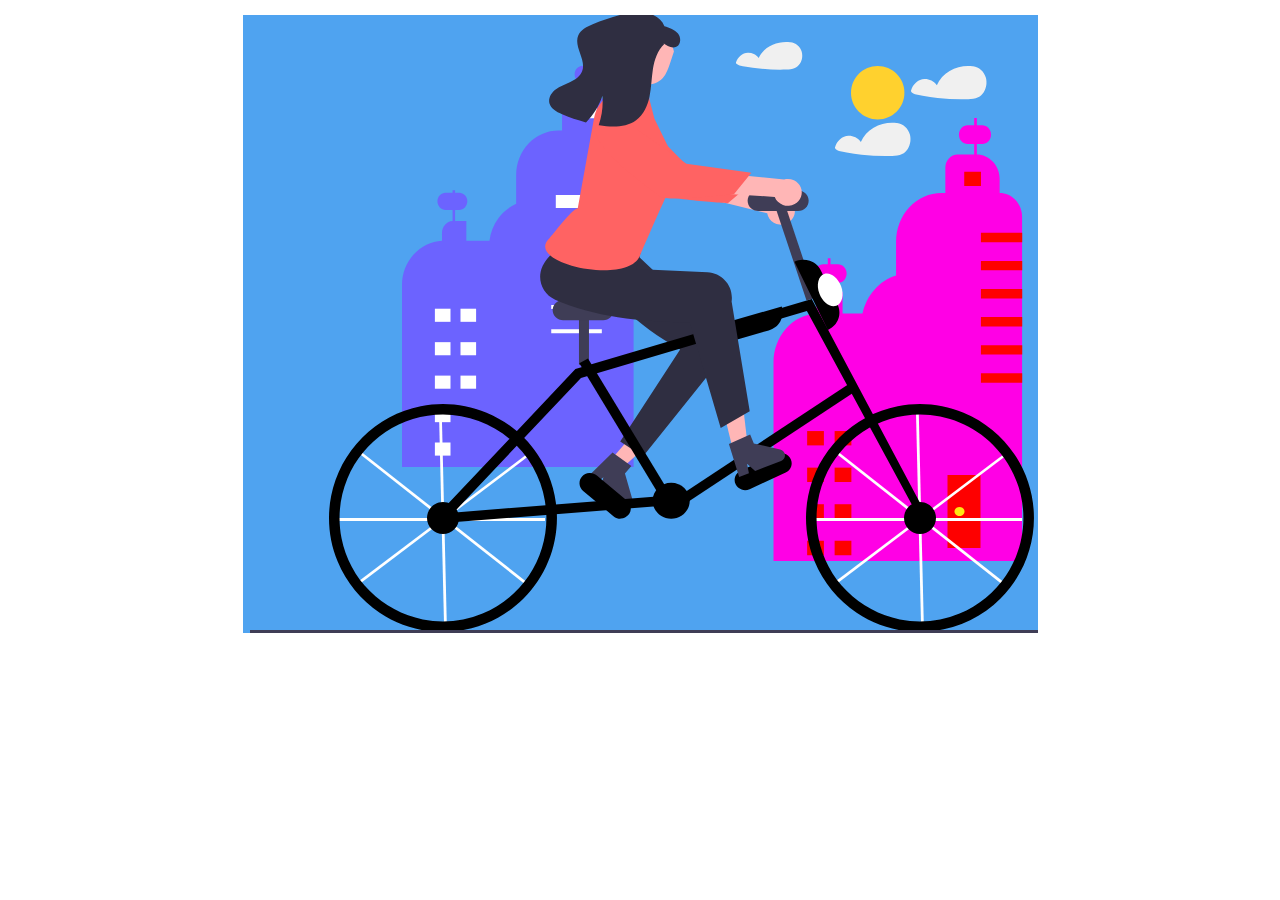
<file: Animation woman on the bike/index.html>
<!DOCTYPE html>
<html lang="en">
  <head>
    <meta charset="UTF-8" />
    <meta http-equiv="X-UA-Compatible" content="IE=edge" />
    <meta name="viewport" content="width=device-width, initial-scale=1.0" />
    <link rel="stylesheet" href="style.css" />
    <title>Bike</title>
  </head>
  <body>
    <div>
      <svg
        width="795"
        height="618"
        viewBox="0 0 795 618"
        fill="none"
        xmlns="http://www.w3.org/2000/svg"
      >
        <rect width="795" height="618" fill="#429CEF" fill-opacity="0.93" />
        <g id="bicycle" clip-path="url(#clip0_0_1)">
          <g id="sun">
            <path
              id="Vector"
              d="M634.701 104.401C649.447 104.401 661.401 92.4472 661.401 77.7007C661.401 62.9543 649.447 51 634.701 51C619.954 51 608 62.9543 608 77.7007C608 92.4472 619.954 104.401 634.701 104.401Z"
              fill="#FFD12E"
            />
          </g>
          <g id="clouds">
            <path
              id="Vector_2"
              d="M742.82 62.526C741.96 59.5602 740.295 56.9241 738.032 54.9419C735.768 52.9598 733.004 51.7179 730.08 51.3692C730.014 51.3594 729.951 51.3724 729.885 51.3679C729.8 51.3405 729.714 51.3194 729.626 51.3048C715.71 49.4098 699.646 56.4227 693.847 70.324C692.432 68.2909 690.568 66.6513 688.417 65.5468C686.266 64.4423 683.893 63.9062 681.501 63.9847C678.417 64.2012 675.471 65.4139 673.065 67.4577C670.659 69.5015 668.909 72.277 668.053 75.4064C667.962 75.7894 667.989 76.1931 668.13 76.5588C668.271 76.9246 668.519 77.2335 668.838 77.4406C669.758 78.2614 670.846 78.8437 672.018 79.141C674.545 79.7052 677.081 80.2219 679.626 80.6914C684.593 81.6072 689.585 82.3476 694.603 82.9126C704.79 84.0629 715.04 84.4712 725.28 84.1345C728.691 84.0225 731.98 83.9032 735.104 82.3171C737.378 81.134 739.32 79.3481 740.74 77.1348C742.078 75.0076 742.958 72.5973 743.317 70.0734C743.677 67.5495 743.507 64.9734 742.82 62.526V62.526Z"
              fill="#F0F0F0"
            />
            <path
              id="Vector_3"
              d="M666.82 119.277C665.96 116.312 664.295 113.676 662.032 111.693C659.768 109.711 657.005 108.469 654.08 108.121C654.014 108.111 653.951 108.124 653.885 108.119C653.8 108.092 653.714 108.071 653.626 108.056C639.71 106.161 623.647 113.174 617.847 127.075C616.432 125.042 614.568 123.403 612.417 122.298C610.266 121.194 607.892 120.657 605.501 120.736C602.417 120.953 599.471 122.165 597.065 124.209C594.659 126.253 592.909 129.028 592.053 132.158C591.962 132.541 591.989 132.944 592.13 133.31C592.271 133.676 592.52 133.985 592.839 134.192C593.758 135.013 594.846 135.595 596.018 135.892C598.545 136.456 601.081 136.973 603.626 137.443C608.593 138.359 613.585 139.099 618.603 139.664C628.79 140.814 639.04 141.223 649.28 140.886C652.691 140.774 655.979 140.655 659.104 139.068C661.378 137.885 663.32 136.099 664.74 133.886C666.078 131.759 666.958 129.349 667.317 126.825C667.677 124.301 667.507 121.725 666.82 119.277V119.277Z"
              fill="#F0F0F0"
            />
          </g>
          <g id="clouds1">
            <path
              id="Vector_4"
              d="M558.653 36.5982C557.898 34.1285 556.437 31.9333 554.451 30.2826C552.465 28.632 550.04 27.5979 547.474 27.3074C547.416 27.2993 547.361 27.3101 547.303 27.3063C547.228 27.2835 547.152 27.266 547.075 27.2539C534.864 25.6757 520.769 31.5158 515.68 43.092C514.438 41.3989 512.803 40.0335 510.916 39.1138C509.028 38.194 506.945 37.7476 504.847 37.8129C502.141 37.9933 499.556 39.0031 497.444 40.7051C495.333 42.407 493.797 44.7183 493.046 47.3243C492.966 47.6433 492.99 47.9794 493.114 48.284C493.238 48.5886 493.456 48.8458 493.736 49.0183C494.542 49.7017 495.498 50.1867 496.525 50.4343C498.743 50.9041 500.968 51.3344 503.202 51.7254C507.56 52.488 511.94 53.1046 516.344 53.5751C525.282 54.533 534.276 54.873 543.262 54.5926C546.254 54.4993 549.14 54.4 551.882 53.0792C553.877 52.0939 555.581 50.6067 556.828 48.7637C558.002 46.9922 558.774 44.985 559.089 42.8833C559.404 40.7815 559.255 38.6362 558.653 36.5982V36.5982Z"
              fill="#F0F0F0"
            />
          </g>
          <g id="Group 1">
            <path
              id="Vector_5"
              d="M772.518 185.018C770.436 182.782 767.961 181.009 765.235 179.801C762.509 178.593 759.587 177.974 756.637 177.98V163.983C756.639 160.779 756.051 157.607 754.906 154.647C753.761 151.687 752.082 148.997 749.965 146.732C747.848 144.467 745.335 142.67 742.569 141.445C739.802 140.22 736.837 139.591 733.844 139.593V129.044H739.269C741.589 129.044 743.815 128.058 745.456 126.302C747.097 124.546 748.018 122.165 748.018 119.681C748.018 117.198 747.097 114.817 745.456 113.061C743.815 111.305 741.589 110.319 739.269 110.319H733.844V103H731.16V110.319H724.685C722.365 110.319 720.139 111.305 718.498 113.061C716.857 114.817 715.935 117.198 715.935 119.681C715.935 122.165 716.857 124.546 718.498 126.302C720.139 128.058 722.365 129.044 724.685 129.044H731.16V139.593H714.448C712.858 139.593 711.284 139.927 709.816 140.578C708.347 141.229 707.013 142.183 705.889 143.386C704.765 144.589 703.873 146.016 703.265 147.588C702.657 149.159 702.344 150.844 702.344 152.545V177.98H698.479C692.516 177.98 686.61 179.236 681.101 181.678C675.591 184.12 670.584 187.699 666.367 192.212C662.15 196.724 658.805 202.081 656.523 207.977C654.241 213.873 653.067 220.192 653.068 226.573V260.566C644.815 263.11 637.348 267.968 631.439 274.637C625.531 281.306 621.395 289.544 619.461 298.498H599.555V276.976H587.487V267.925H594.895C597.216 267.925 599.441 266.939 601.082 265.183C602.723 263.427 603.645 261.046 603.645 258.563C603.645 256.079 602.723 253.698 601.082 251.942C599.441 250.186 597.216 249.2 594.895 249.2H587.487V243.258H584.805V249.2H580.312C577.991 249.2 575.766 250.186 574.125 251.942C572.484 253.698 571.562 256.079 571.562 258.563C571.562 261.046 572.484 263.427 574.125 265.183C575.766 266.939 577.991 267.925 580.312 267.925H584.805V277.014C581.724 277.205 578.828 278.649 576.709 281.05C574.59 283.452 573.409 286.629 573.408 289.931V298.575C561.815 299.261 550.908 304.673 542.928 313.697C534.948 322.721 530.501 334.673 530.5 347.097V545.999H653.068V546H779.095V202.011C779.101 198.855 778.523 195.728 777.394 192.811C776.265 189.895 774.608 187.246 772.518 185.018V185.018Z"
              fill="#FF00E5"
            />
            <path
              id="Vector_6"
              d="M591.623 430.397H608.384V416.049H591.623V430.397Z"
              fill="#FE0000"
            />
            <path
              id="Vector_7"
              d="M564.135 430.397H580.896V416.049H564.135V430.397Z"
              fill="#FE0000"
            />
            <path
              id="Vector_8"
              d="M591.623 466.984H608.384V452.636H591.623V466.984Z"
              fill="#FE0000"
            />
            <path
              id="Vector_9"
              d="M564.135 466.984H580.896V452.636H564.135V466.984Z"
              fill="#FE0000"
            />
            <path
              id="Vector_10"
              d="M591.623 503.571H608.384V489.223H591.623V503.571Z"
              fill="#FE0000"
            />
            <path
              id="Vector_11"
              d="M564.135 503.571H580.896V489.223H564.135V503.571Z"
              fill="#FE0000"
            />
            <path
              id="Vector_12"
              d="M591.623 540.158H608.384V525.81H591.623V540.158Z"
              fill="#FE0000"
            />
            <path
              id="Vector_13"
              d="M564.135 540.158H580.896V525.81H564.135V540.158Z"
              fill="#FE0000"
            />
            <path
              id="Vector_14"
              d="M721.223 171.059H737.984V156.711H721.223V171.059Z"
              fill="#FE0000"
            />
            <path
              id="Vector_15"
              d="M704.5 533H737.5V460H704.5V533Z"
              fill="#FE0000"
            />
            <path
              id="Vector_16"
              d="M716.5 501C719.261 501 721.5 498.985 721.5 496.5C721.5 494.015 719.261 492 716.5 492C713.739 492 711.5 494.015 711.5 496.5C711.5 498.985 713.739 501 716.5 501Z"
              fill="#FFE713"
            />
            <path
              id="Vector_17"
              d="M779.209 217.852H737.924V227.215H779.209V217.852Z"
              fill="#FE0000"
            />
            <path
              id="Vector_18"
              d="M779.209 245.941H737.924V255.303H779.209V245.941Z"
              fill="#FE0000"
            />
            <path
              id="Vector_19"
              d="M779.209 274.029H737.924V283.392H779.209V274.029Z"
              fill="#FE0000"
            />
            <path
              id="Vector_20"
              d="M779.209 302.117H737.924V311.48H779.209V302.117Z"
              fill="#FE0000"
            />
            <path
              id="Vector_21"
              d="M779.209 330.206H737.924V339.568H779.209V330.206Z"
              fill="#FE0000"
            />
            <path
              id="Vector_22"
              d="M779.209 358.294H737.924V367.657H779.209V358.294Z"
              fill="#FE0000"
            />
          </g>
          <g id="Group 2">
            <path
              id="Vector_23"
              d="M369.666 115.538V102.749C369.666 99.8205 369.116 96.9207 368.049 94.2152C366.982 91.5097 365.418 89.0515 363.446 86.9807C361.474 84.91 359.133 83.2675 356.557 82.1468C353.981 81.0261 351.22 80.4493 348.431 80.4493V80.4493V67.9503H353.375C355.537 67.9503 357.61 67.0485 359.139 65.4432C360.668 63.8379 361.526 61.6607 361.526 59.3905C361.526 57.1203 360.668 54.9431 359.139 53.3378C357.61 51.7325 355.537 50.8307 353.375 50.8307H348.431V47H345.933V50.8307H339.79C337.629 50.8307 335.555 51.7325 334.027 53.3378C332.498 54.9431 331.639 57.1203 331.639 59.3905C331.639 61.6607 332.498 63.8379 334.027 65.4432C335.555 67.0485 337.629 67.9503 339.79 67.9503H345.933V80.4493H330.356C328.875 80.4493 327.408 80.7557 326.04 81.3509C324.671 81.9462 323.428 82.8186 322.38 83.9185C321.333 85.0184 320.502 86.3241 319.936 87.7611C319.369 89.1982 319.077 90.7384 319.077 92.2938V115.538H315.482C304.261 115.538 293.499 120.22 285.565 128.552C277.63 136.885 273.172 148.186 273.172 159.97V188.758C266.061 191.976 259.864 197.071 255.184 203.549C250.503 210.027 247.499 217.666 246.463 225.725H223.329V206.049H212.087V194.921H216.166C218.327 194.921 220.401 194.019 221.929 192.414C223.458 190.809 224.317 188.631 224.317 186.361C224.317 184.091 223.458 181.914 221.929 180.309C220.401 178.703 218.327 177.801 216.166 177.801H212.087V175.223H209.589V177.801H202.581C200.419 177.801 198.345 178.703 196.817 180.309C195.288 181.914 194.429 184.091 194.429 186.361C194.429 188.631 195.288 190.809 196.817 192.414C198.345 194.019 200.419 194.921 202.581 194.921H209.589V206.084C206.718 206.258 204.02 207.579 202.047 209.774C200.073 211.969 198.973 214.874 198.971 217.893V225.795C188.172 226.423 178.011 231.37 170.577 239.62C163.143 247.871 159.001 258.798 159 270.156V452H390.588V137.51C390.588 134.625 390.047 131.768 388.996 129.102C387.944 126.436 386.403 124.014 384.46 121.974C382.517 119.933 380.211 118.315 377.672 117.211C375.134 116.107 372.413 115.538 369.666 115.538V115.538Z"
              fill="#6C63FF"
            />
            <path
              id="Vector_24"
              d="M217.488 306.824H233.102V293.706H217.488V306.824Z"
              fill="white"
            />
            <path
              id="Vector_25"
              d="M191.881 306.824H207.495V293.706H191.881V306.824Z"
              fill="white"
            />
            <path
              id="Vector_26"
              d="M217.488 340.273H233.102V327.156H217.488V340.273Z"
              fill="white"
            />
            <path
              id="Vector_27"
              d="M191.881 340.273H207.495V327.156H191.881V340.273Z"
              fill="white"
            />
            <path
              id="Vector_28"
              d="M312.795 192.962H358.852V180.006H312.795V192.962Z"
              fill="white"
            />
            <path
              id="Vector_29"
              d="M217.488 373.723H233.102V360.605H217.488V373.723Z"
              fill="white"
            />
            <path
              id="Vector_30"
              d="M191.881 373.723H207.495V360.605H191.881V373.723Z"
              fill="white"
            />
            <path
              id="Vector_31"
              d="M191.881 407.172H207.495V394.055H191.881V407.172Z"
              fill="white"
            />
            <path
              id="Vector_32"
              d="M191.881 440.621H207.495V427.504H191.881V440.621Z"
              fill="white"
            />
            <path
              id="Vector_33"
              d="M308.24 269.767H358.828V265.832H308.24V269.767Z"
              fill="white"
            />
            <path
              id="Vector_34"
              d="M308.24 294.034H358.828V290.099H308.24V294.034Z"
              fill="white"
            />
            <path
              id="Vector_35"
              d="M308.24 318.302H358.828V314.366H308.24V318.302Z"
              fill="white"
            />
            <path
              id="Vector_36"
              d="M338.218 103.176H353.832V90.0586H338.218V103.176Z"
              fill="white"
            />
          </g>
          <g id="right-wheel">
            <path
              id="Vector_37"
              d="M678.096 612.122L673 398.066L675.772 398L680.869 612.056L678.096 612.122Z"
              fill="white"
            />
            <path
              id="Vector_38"
              d="M759.296 569.402L588.653 435.055L590.368 432.876L761.011 567.223L759.296 569.402Z"
              fill="white"
            />
            <path
              id="Vector_39"
              d="M590.587 571.142L762.655 441.1L761.068 439L589 569.043L590.587 571.142Z"
              fill="white"
            />
            <path id="Vector_40" d="M779 503H564V506H779V503Z" fill="white" />
            <path
              id="Vector_41"
              d="M676.98 616.959C654.437 616.959 632.4 610.275 613.656 597.75C594.912 585.226 580.303 567.425 571.676 546.598C563.049 525.771 560.792 502.853 565.19 480.743C569.588 458.634 580.444 438.324 596.384 422.384C612.324 406.444 632.634 395.588 654.743 391.19C676.853 386.792 699.771 389.049 720.598 397.676C741.425 406.303 759.226 420.912 771.75 439.656C784.275 458.4 790.959 480.437 790.959 502.98C790.925 533.199 778.906 562.17 757.538 583.538C736.17 604.906 707.199 616.925 676.98 616.959ZM676.98 399.554C656.524 399.554 636.528 405.62 619.519 416.984C602.511 428.349 589.255 444.502 581.427 463.4C573.599 482.299 571.55 503.095 575.541 523.157C579.532 543.22 589.382 561.649 603.846 576.113C618.311 590.577 636.74 600.428 656.802 604.418C676.865 608.409 697.661 606.361 716.559 598.533C735.458 590.705 751.611 577.448 762.975 560.44C774.34 543.432 780.406 523.435 780.406 502.98C780.375 475.559 769.468 449.27 750.079 429.881C730.689 410.491 704.4 399.585 676.98 399.554V399.554Z"
              fill="black"
            />
            <path
              id="Vector_42"
              d="M677 519C685.837 519 693 511.837 693 503C693 494.163 685.837 487 677 487C668.163 487 661 494.163 661 503C661 511.837 668.163 519 677 519Z"
              fill="black"
            />
          </g>
          <g id="left-wheel">
            <path
              id="Vector_43"
              d="M201.096 612.122L196 398.066L198.772 398L203.869 612.056L201.096 612.122Z"
              fill="white"
            />
            <path
              id="Vector_44"
              d="M282.296 569.402L111.653 435.055L113.368 432.876L284.011 567.223L282.296 569.402Z"
              fill="white"
            />
            <path
              id="Vector_45"
              d="M113.587 571.142L285.655 441.1L284.068 439L112 569.043L113.587 571.142Z"
              fill="white"
            />
            <path id="Vector_46" d="M302 503H87V506H302V503Z" fill="white" />
            <path
              id="Vector_47"
              d="M199.98 616.959C177.437 616.959 155.4 610.275 136.656 597.75C117.912 585.226 103.303 567.425 94.6763 546.598C86.0494 525.771 83.7922 502.853 88.1901 480.743C92.5881 458.634 103.444 438.324 119.384 422.384C135.324 406.444 155.634 395.588 177.743 391.19C199.853 386.792 222.771 389.049 243.598 397.676C264.425 406.303 282.226 420.912 294.75 439.656C307.275 458.4 313.959 480.437 313.959 502.98C313.925 533.199 301.906 562.17 280.538 583.538C259.17 604.906 230.199 616.925 199.98 616.959ZM199.98 399.554C179.524 399.554 159.528 405.62 142.519 416.984C125.511 428.349 112.255 444.502 104.427 463.4C96.5985 482.299 94.5503 503.095 98.541 523.157C102.532 543.22 112.382 561.649 126.846 576.113C141.311 590.577 159.74 600.428 179.802 604.418C199.865 608.409 220.661 606.361 239.559 598.533C258.458 590.705 274.611 577.448 285.975 560.44C297.34 543.432 303.406 523.435 303.406 502.98C303.375 475.559 292.468 449.27 273.079 429.881C253.689 410.491 227.4 399.585 199.98 399.554V399.554Z"
              fill="black"
            />
            <path
              id="Vector_48"
              d="M200 519C208.837 519 216 511.837 216 503C216 494.163 208.837 487 200 487C191.163 487 184 494.163 184 503C184 511.837 191.163 519 200 519Z"
              fill="black"
            />
          </g>
          <g id="woman-bike">
            <path
              id="Vector_49"
              d="M368.181 444.558L378.925 453.257L419.489 416.408L403.632 403.57L368.181 444.558Z"
              fill="#FFB6B6"
            />
            <path
              id="Vector_50"
              d="M399.967 441.616L377.214 426.421L437.122 334.523C393.702 310.105 363.841 280.317 339.477 247.596C331.197 236.554 326.149 223.703 337.701 215.419C338.241 215.032 338.795 214.665 339.364 214.318C352.536 206.377 348.26 218.279 366.315 212.433L382.629 229.271L417.876 262.454L477.997 299.587C490.088 307.054 493.443 322.761 485.491 334.669C485.071 335.298 484.623 335.909 484.149 336.501L399.967 441.616Z"
              fill="#2F2E41"
            />
            <path
              id="Vector_51"
              d="M369.542 437.473L388.38 450.964L381.947 458.402L389.146 483.612C389.501 484.858 389.436 486.18 388.96 487.387C388.484 488.594 387.622 489.622 386.499 490.321C385.376 491.02 384.052 491.353 382.719 491.273C381.387 491.192 380.116 490.701 379.092 489.872L357.731 472.576L360.413 462.238L352.612 468.431L344.558 461.91L369.542 437.473Z"
              fill="#3F3D56"
            />
            <path
              id="Vector_52"
              d="M370.424 501.169L340.148 475.876C338.041 474.115 336.744 471.616 336.541 468.93C336.338 466.243 337.246 463.588 339.066 461.55C340.885 459.511 343.467 458.254 346.244 458.057C349.02 457.86 351.764 458.737 353.872 460.497L384.148 485.79C385.192 486.662 386.049 487.724 386.669 488.916C387.289 490.108 387.66 491.407 387.761 492.737C387.862 494.068 387.691 495.405 387.258 496.672C386.825 497.939 386.138 499.111 385.236 500.121C384.335 501.131 383.237 501.96 382.004 502.559C380.772 503.158 379.43 503.517 378.054 503.614C376.679 503.711 375.297 503.545 373.988 503.126C372.678 502.706 371.467 502.041 370.424 501.169V501.169Z"
              fill="black"
            />
            <path
              id="Vector_53"
              d="M420 481L200 498.405V508L420 490.773V481Z"
              fill="black"
            />
            <path
              id="Vector_54"
              d="M542.409 208.955C540.495 209.594 538.461 209.819 536.448 209.614C534.435 209.409 532.493 208.78 530.758 207.771C529.024 206.762 527.539 205.397 526.409 203.772C525.279 202.148 524.531 200.303 524.217 198.368L416.063 171.423L433.701 153.517L536.712 182.782C540.106 182.488 543.494 183.408 546.233 185.369C548.973 187.329 550.874 190.194 551.576 193.42C552.278 196.647 551.733 200.01 550.043 202.873C548.354 205.736 545.637 207.9 542.409 208.955H542.409Z"
              fill="#FFB6B6"
            />
            <path
              id="Vector_55"
              d="M378.107 83.8452C378.107 83.8452 360.521 85.8166 360.837 105.424C361.153 125.032 404.261 169.698 410.987 177.098C417.712 184.499 484.831 188.28 484.831 188.28L505.798 170.442L443.629 150.177L378.107 83.8452Z"
              fill="#FF6363"
            />
            <path
              id="Vector_56"
              d="M342.435 175.876L338.468 193.879C338.468 193.879 331.247 208.864 332.649 212.867C334.037 216.849 396.531 238.492 396.531 238.492C396.531 238.492 401.886 211.495 410.82 193.284L342.435 175.876Z"
              fill="#FFB6B6"
            />
            <path
              id="Vector_57"
              d="M542.721 457.469L506.628 474.153C504.116 475.314 501.229 475.463 498.603 474.565C495.978 473.667 493.828 471.797 492.628 469.366C491.427 466.935 491.274 464.142 492.202 461.601C493.13 459.061 495.063 456.981 497.575 455.82L533.668 439.136C536.181 437.974 539.067 437.826 541.693 438.724C544.319 439.622 546.468 441.492 547.668 443.923C548.869 446.354 549.022 449.147 548.094 451.688C547.166 454.228 545.233 456.308 542.721 457.469V457.469Z"
              fill="black"
            />
            <path
              id="Vector_58"
              d="M428.187 503.673C438.434 503.673 446.741 495.636 446.741 485.722C446.741 475.808 438.434 467.771 428.187 467.771C417.941 467.771 409.634 475.808 409.634 485.722C409.634 495.636 417.941 503.673 428.187 503.673Z"
              fill="black"
            />
            <path
              id="Vector_59"
              d="M207.418 501L200 494.108L332.417 354.097L568.723 284L684 501L678 506.5L563.892 295.953L337.96 362.972L207.418 501Z"
              fill="black"
            />
            <path
              id="Vector_60"
              d="M345.961 299.195H335.961V349.781H345.961V299.195Z"
              fill="#3F3D56"
            />
            <path
              id="Vector_61"
              d="M540.406 184.731L530.89 187.704L563.513 285.446L573.029 282.473L540.406 184.731Z"
              fill="#3F3D56"
            />
            <path
              id="Vector_62"
              d="M344.963 343.416L336.333 348.306L418.333 483.762L426.963 478.871L344.963 343.416Z"
              fill="black"
            />
            <path
              id="Vector_63"
              d="M606.939 368.349L438.835 479.261L444.469 487.254L612.573 376.343L606.939 368.349Z"
              fill="black"
            />
            <path
              id="Vector_64"
              d="M360.148 305.225H320.148C317.363 305.225 314.693 304.155 312.723 302.249C310.754 300.344 309.648 297.76 309.648 295.066C309.648 292.371 310.754 289.787 312.723 287.882C314.693 285.977 317.363 284.907 320.148 284.907H360.148C362.933 284.907 365.604 285.977 367.573 287.882C369.542 289.787 370.648 292.371 370.648 295.066C370.648 297.76 369.542 300.344 367.573 302.249C365.604 304.155 362.933 305.225 360.148 305.225V305.225Z"
              fill="#3F3D56"
            />
            <path
              id="Vector_65"
              d="M555.148 195.893H515.148C512.363 195.893 509.693 194.823 507.723 192.918C505.754 191.012 504.648 188.428 504.648 185.734C504.648 183.04 505.754 180.456 507.723 178.55C509.693 176.645 512.363 175.575 515.148 175.575H555.148C557.933 175.575 560.604 176.645 562.573 178.55C564.542 180.456 565.648 183.04 565.648 185.734C565.648 188.428 564.542 191.012 562.573 192.918C560.604 194.823 557.933 195.893 555.148 195.893Z"
              fill="#3F3D56"
            />
            <path
              id="Vector_66"
              d="M406.747 69.4441C422.846 66.796 424 57 430.941 36.446C428.204 20.8698 412.934 10.3896 396.835 13.0377C380.736 15.6858 369.904 30.4596 372.641 46.0358C375.378 61.612 390.648 72.0923 406.747 69.4441Z"
              fill="#FFB6B6"
            />
            <path
              id="Vector_67"
              d="M584.808 314.926L551.414 246.724L551.866 246.517C554.18 245.456 556.688 244.847 559.245 244.723C561.803 244.6 564.361 244.966 566.772 245.799C569.184 246.632 571.402 247.917 573.301 249.58C575.199 251.242 576.74 253.251 577.837 255.49L594.533 289.591C595.63 291.83 596.26 294.256 596.387 296.731C596.514 299.205 596.137 301.68 595.275 304.013C594.414 306.347 593.086 308.493 591.368 310.33C589.649 312.167 587.574 313.658 585.259 314.718L584.808 314.926Z"
              fill="black"
            />
            <path
              id="Vector_68"
              d="M482.73 326.913C478.525 326.902 474.437 325.579 471.072 323.14C467.708 320.702 465.246 317.277 464.054 313.377L463.912 312.913L538.724 291.556L538.865 292.019C539.59 294.396 539.824 296.887 539.554 299.351C539.283 301.815 538.514 304.203 537.29 306.379C536.065 308.555 534.41 310.477 532.418 312.034C530.426 313.591 528.137 314.753 525.681 315.454L488.275 326.133C486.475 326.649 484.607 326.912 482.73 326.913V326.913Z"
              fill="black"
            />
            <path
              id="Vector_69"
              d="M492.345 444.451L505.958 441.202L499.665 387.7L479.573 392.497L492.345 444.451Z"
              fill="#FFB6B6"
            />
            <path
              id="Vector_70"
              d="M485.898 429.098L507.143 419.521L510.827 428.54L537.16 434.452C538.461 434.744 539.631 435.431 540.5 436.412C541.368 437.392 541.89 438.616 541.989 439.905C542.088 441.193 541.759 442.478 541.05 443.572C540.341 444.667 539.288 445.513 538.047 445.988L512.143 455.894L504.033 448.68L505.934 458.268L496.168 462.003L485.898 429.098Z"
              fill="#3F3D56"
            />
            <path
              id="Vector_71"
              d="M506.721 396.241L477.695 413.083L446.737 307.3C396.517 306.886 350.082 301.445 312.169 284.69C299.324 279.062 293.611 264.18 299.407 251.449C299.678 250.854 299.972 250.27 300.289 249.696C307.669 236.486 321.977 228.729 334.672 215.001L397.648 237.497L393.135 253.905L464.372 257.365C478.698 258.061 489.651 270.1 488.836 284.256C488.793 285.004 488.717 285.748 488.607 286.49L506.721 396.241Z"
              fill="#2F2E41"
            />
            <path
              id="Vector_72"
              d="M383.58 69.1679L402.933 78.9586C404.002 79.3715 404.911 80.0968 405.534 81.0334C406.157 81.9701 406.462 83.0714 406.408 84.184L411.449 103.701L429.186 140.026C429.186 140.026 433.808 159.358 424.988 177.611C416.168 195.865 396.648 241.367 396.648 241.367C383.917 270.871 279.415 248.087 306.648 222.984C309.888 219.997 328.101 194.767 334.765 193.317L351.115 102.789C351.939 98.0095 353.846 93.4656 356.7 89.4833C359.553 85.5009 363.281 82.1787 367.618 79.755C370.238 78.3222 372.666 77.4739 374.331 77.9068C378.124 78.7621 379.917 70.4501 383.58 69.1679Z"
              fill="#FF6363"
            />
            <path
              id="Vector_73"
              d="M551.659 189.12C549.899 190.087 547.942 190.669 545.924 190.825C543.907 190.982 541.878 190.708 539.982 190.023C538.086 189.339 536.368 188.261 534.949 186.864C533.53 185.468 532.444 183.788 531.769 181.942L420.341 174.651L434.285 153.917L541.096 164.402C544.377 163.51 547.882 163.813 550.947 165.254C554.011 166.696 556.423 169.175 557.725 172.221C559.027 175.268 559.129 178.671 558.011 181.786C556.893 184.9 554.633 187.51 551.659 189.12V189.12Z"
              fill="#FFB6B6"
            />
            <path
              id="Vector_74"
              d="M366.423 95.2965C366.423 95.2965 349.51 100.356 353.538 119.575C357.567 138.793 408.413 175.049 416.428 181.131C424.442 187.212 491.139 179.015 491.139 179.015L508.367 157.759L443.411 148.872L366.423 95.2965Z"
              fill="#FF6363"
            />
            <path
              id="Vector_75"
              d="M433.33 31.7767C428.865 33.9047 423.809 30.8205 419.903 27.7533L421.301 28.8974C414.523 35.4101 411.421 44.7138 409.954 53.8566C408.485 62.9899 408.41 72.316 406.535 81.3885C404.659 90.4514 400.663 99.5783 393.078 105.193C382.918 112.714 368.79 112.378 356.199 110.229C356.031 110.198 355.875 110.175 355.707 110.143C358.988 100.664 360.256 90.6413 359.435 80.6763C356.173 90.703 350.536 99.8539 342.972 107.4C334.617 105.264 326.454 102.478 318.563 99.0686C313.458 96.8562 307.953 93.8163 306.487 88.591C305.018 83.4054 308.243 77.9187 312.599 74.5917C316.954 71.2648 322.324 69.4981 327.3 67.1093C332.269 64.7315 337.175 61.3631 339.121 56.3321C343.609 44.7589 330.333 31.6621 335.332 20.2797C337.797 14.6825 343.948 11.59 349.735 9.19541C358.57 5.54933 367.649 2.48526 376.911 0.0241685C385.042 -2.13768 393.537 -3.83934 401.857 -2.55803C410.176 -1.27673 418.365 3.52977 421.435 11.1313C426.44 12.7125 431.754 14.498 434.998 18.5279C438.241 22.5483 438.057 29.527 433.33 31.7767Z"
              fill="#2F2E41"
            />
            <path
              id="Vector_76"
              d="M593.306 290.668C599.263 288.538 601.376 279.7 598.025 270.929C594.673 262.158 587.127 256.775 581.17 258.905C575.213 261.036 573.1 269.874 576.451 278.645C579.803 287.416 587.349 292.799 593.306 290.668Z"
              fill="white"
            />
          </g>
        </g>
        <path id="Vector_77" d="M795 615H7V618H795V615Z" fill="#3F3D56" />
        <defs>
          <clipPath id="clip0_0_1">
            <rect width="794.67" height="615.311" fill="white" />
          </clipPath>
        </defs>
      </svg>
    </div>
  </body>
</html>
</file>
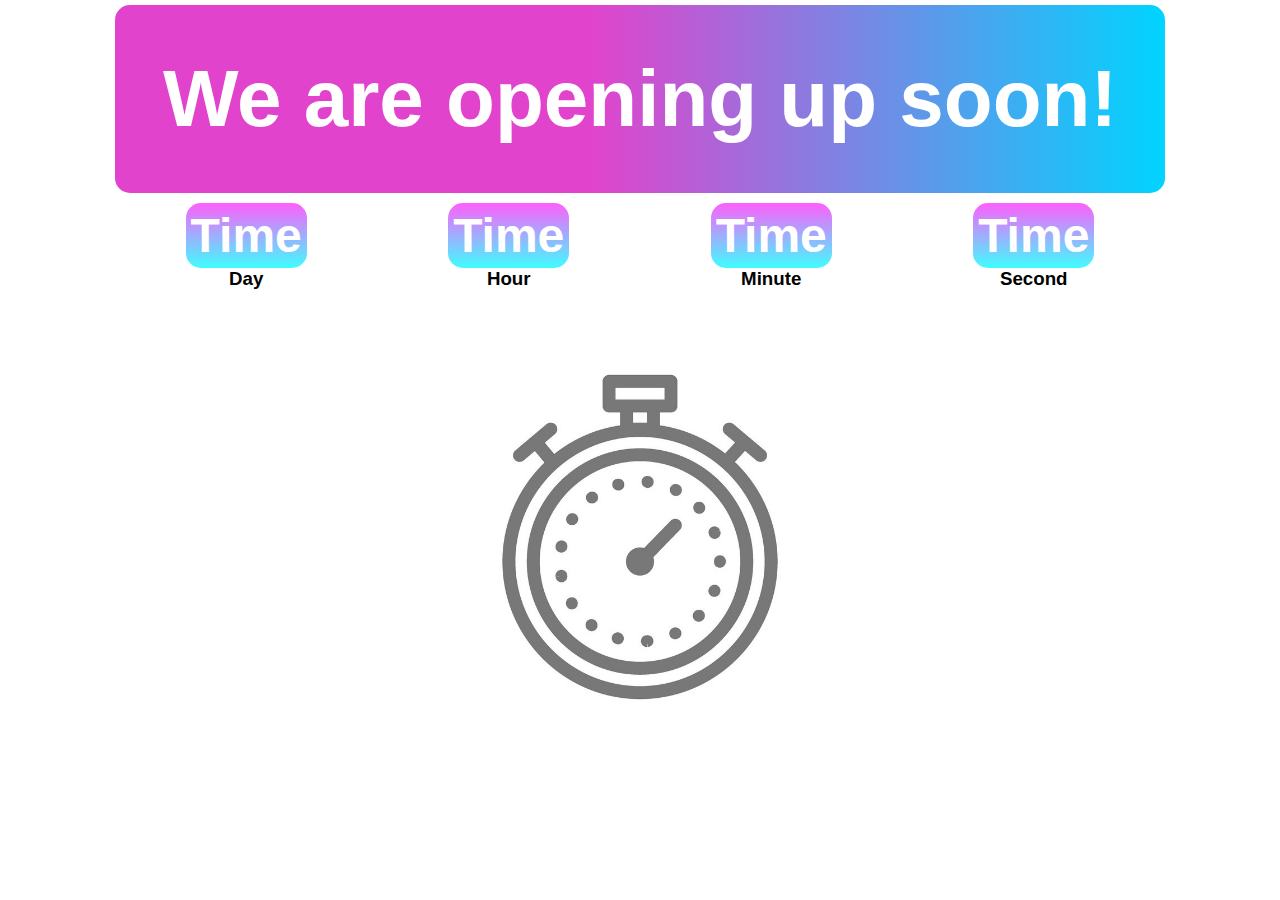
<file: Countdown/index.html>
<!DOCTYPE html>
<html lang="en">
  <head>
    <meta charset="UTF-8" />
    <meta http-equiv="X-UA-Compatible" content="IE=edge" />
    <meta name="viewport" content="width=device-width, initial-scale=1.0" />
    <link rel="stylesheet" href="style.css" />
    <title>Countdown</title>
  </head>
  <body>
    <section class="coming-soon">
      <div>
        <h2>We are opening up soon!</h2>
        <div class="countdown">
          <div class="container-day">
            <h3 class="day">Time</h3>
            <h3>Day</h3>
          </div>
          <div class="container-hour">
            <h3 class="hour">Time</h3>
            <h3>Hour</h3>
          </div>
          <div class="container-minute">
            <h3 class="minute">Time</h3>
            <h3>Minute</h3>
          </div>
          <div class="container-second">
            <h3 class="second">Time</h3>
            <h3>Second</h3>
          </div>
        </div>
      </div>
      <img class="timer" src="./timer.jpg" alt="" />
    </section>

    <script src="script.js"></script>
  </body>
</html>
</file>
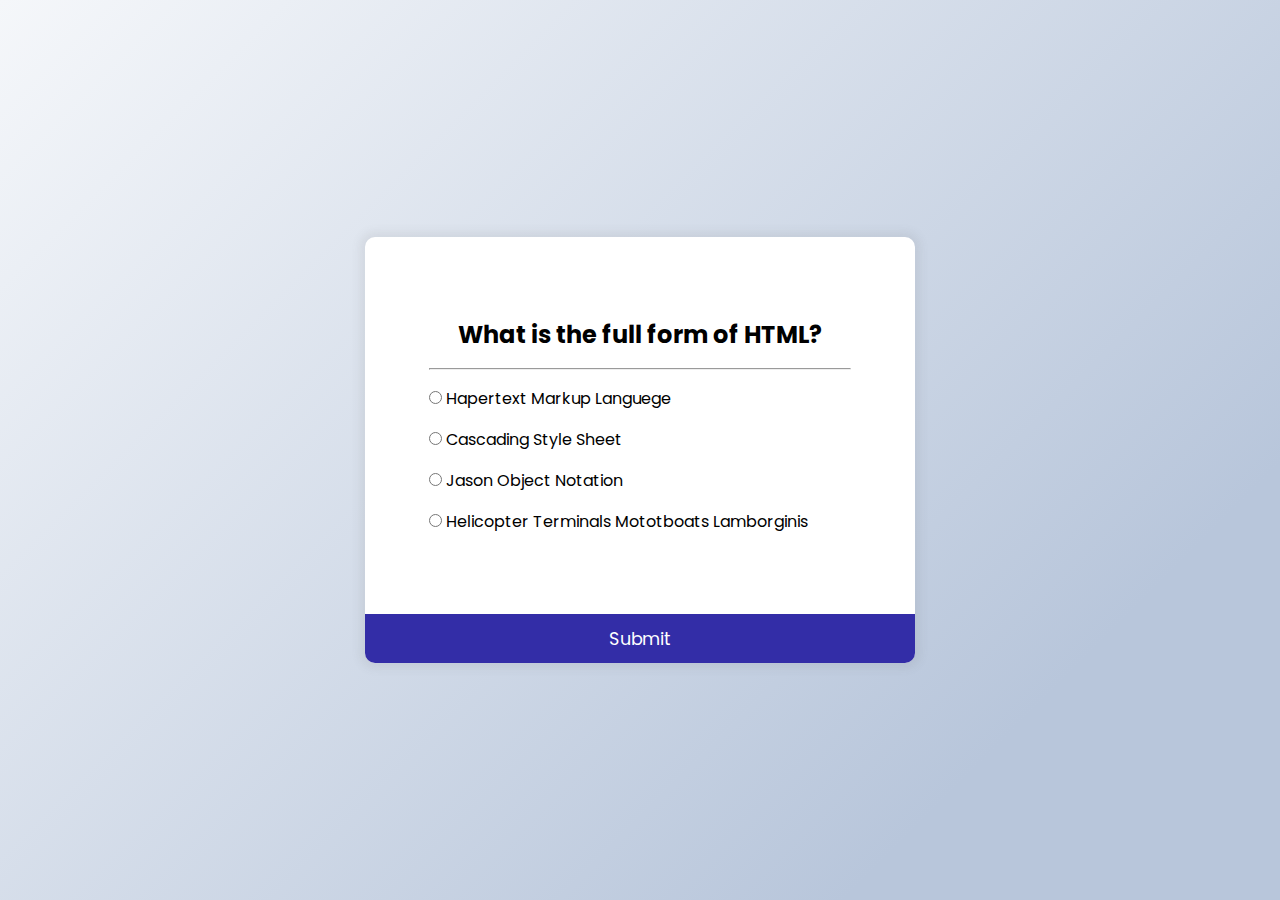
<file: Quiz App/index.html>
<!DOCTYPE html>
<html lang="en">
  <head>
    <meta charset="UTF-8" />
    <meta http-equiv="X-UA-Compatible" content="IE=edge" />
    <meta name="viewport" content="width=device-width, initial-scale=1.0" />
    <link rel="stylesheet" href="style.css" />
    <title>Quiz App</title>
    <script src="script.js" defer></script>
  </head>
  <body>
    <div class="quiz-container" id="quiz">
      <div class="quiz-header">
        <h2 id="question">Question text</h2>
        <hr />
        <ul>
          <li>
            <input type="radio" id="a" class="answer" name="answer" />
            <lable id="a_text" for="a">Question</lable>
          </li>
          <li>
            <input type="radio" id="b" class="answer" name="answer" />
            <lable id="b_text" for="b">Question</lable>
          </li>
          <li>
            <input type="radio" id="c" class="answer" name="answer" />
            <lable id="c_text" for="c">Question</lable>
          </li>
          <li>
            <input type="radio" id="d" class="answer" name="answer" />
            <lable id="d_text" for="d">Question</lable>
          </li>
        </ul>
      </div>
      <button id="submit" required>Submit</button>
    </div>
  </body>
</html>
</file>
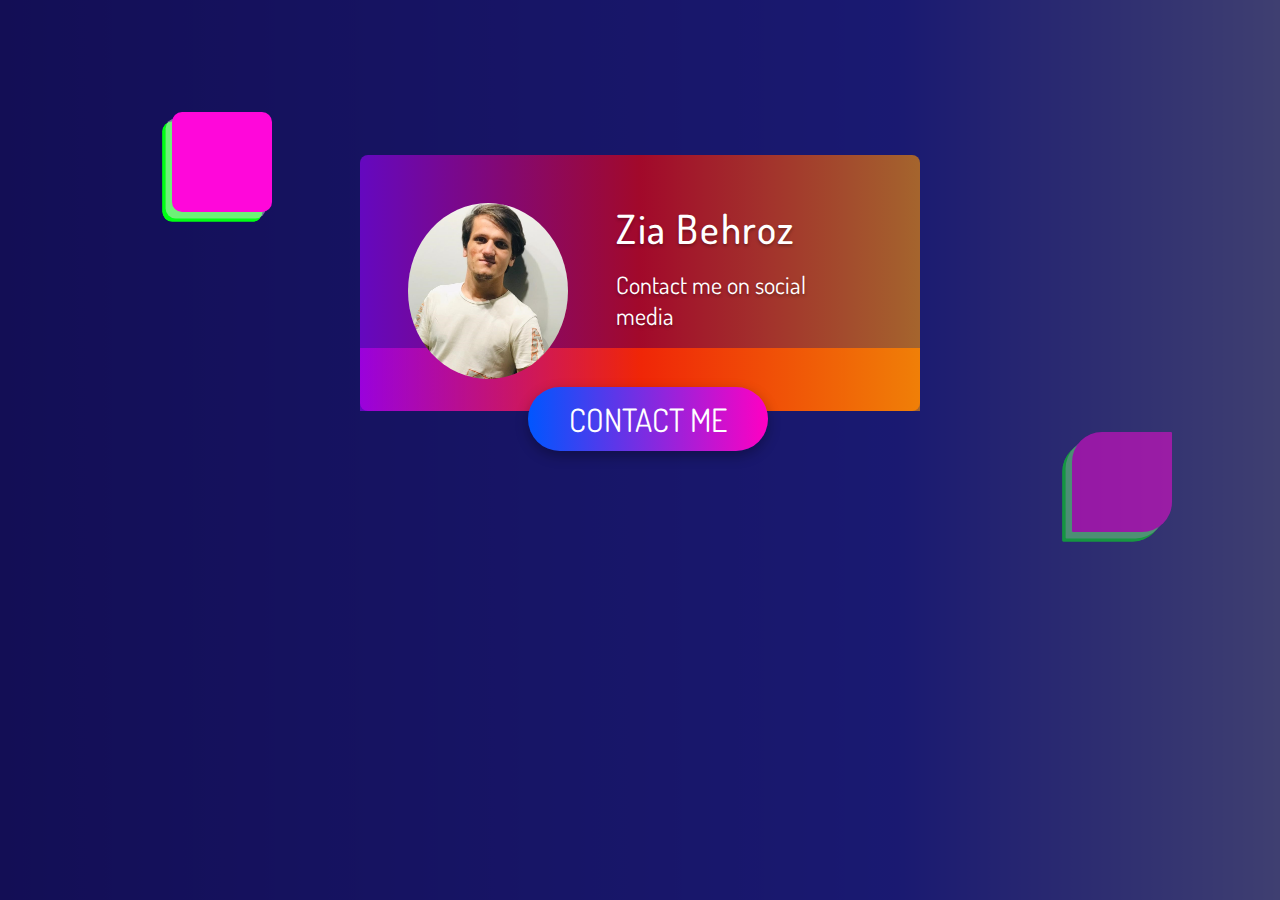
<file: Social Media cart/index.html>
<!DOCTYPE html>
<html lang="en">
  <head>
    <meta charset="UTF-8" />
    <meta http-equiv="X-UA-Compatible" content="IE=edge" />
    <meta name="viewport" content="width=device-width, initial-scale=1.0" />
    <link
      rel="stylesheet"
      href="https://cdnjs.cloudflare.com/ajax/libs/font-awesome/6.1.1/css/all.min.css"
    />
    <link rel="preconnect" href="https://fonts.googleapis.com" />
    <link rel="preconnect" href="https://fonts.gstatic.com" crossorigin />
    <link
      href="https://fonts.googleapis.com/css2?family=Dosis:wght@400;500;600;700&family=Poppins:wght@600&display=swap"
      rel="stylesheet"
    />
    <link
      rel="stylesheet"
      href="https://cdnjs.cloudflare.com/ajax/libs/font-awesome/4.7.0/css/font-awesome.min.css"
    />
    <link rel="stylesheet" href="style.css" />
    <title>Document</title>
  </head>
  <body>
    <div id="square3d"></div>
    <div id="square3d1"></div>
    <div class="container">
      <div class="card">
        <div class="card-bio">
          <div class="img-wrapper">
            <img class="image" src="pic.jpg" alt="" />
          </div>
          <div class="person-info">
            <h3>Zia Behroz</h3>
            <p>Contact me on social media</p>
          </div>
          <button class="card-btn">
            <span class="card-btn-contact">Contact Me</span>
            <i class="fas fa-angle-up"></i>
          </button>
        </div>
        <div class="card-contact">
          <h4>Contact Me</h4>
        </div>
        <div class="card1">
          <div class="card-social github">
            <div class="icon-wrapper">
              <i class="fa fa-github"></i>
            </div>
            <div class="contact-detalis">
              <h4>Github</h4>
              <p>
                <a href="https://github.com/ZiaulhaqBehroz" target="_blank"
                  >Ziaulhaq Behroz</a
                >
              </p>
            </div>
          </div>
        </div>

        <div class="card-social linkedin">
          <div class="icon-wrapper">
            <i class="fab fa-linkedin"></i>
          </div>
          <div class="contact-detalis">
            <h4>LinkedIn</h4>
            <p>
              <a
                href="https://www.linkedin.com/in/ziaulhaq-behroz-367481109/"
                target="_blank"
                >Ziaulhaq Behroz</a
              >
            </p>
          </div>
        </div>
        <div class="card-social fb">
          <div class="icon-wrapper">
            <i class="fab fa-facebook-square"></i>
          </div>
          <div class="contact-detalis">
            <h4>Facebook</h4>
            <p>
              <a
                href="https://www.facebook.com/profile.php?id=100038034620992"
                target="_blank"
                >ضیاالحق بهروز</a
              >
            </p>
          </div>
        </div>
      </div>
    </div>

    <script src="script.js"></script>
  </body>
</html>
</file>
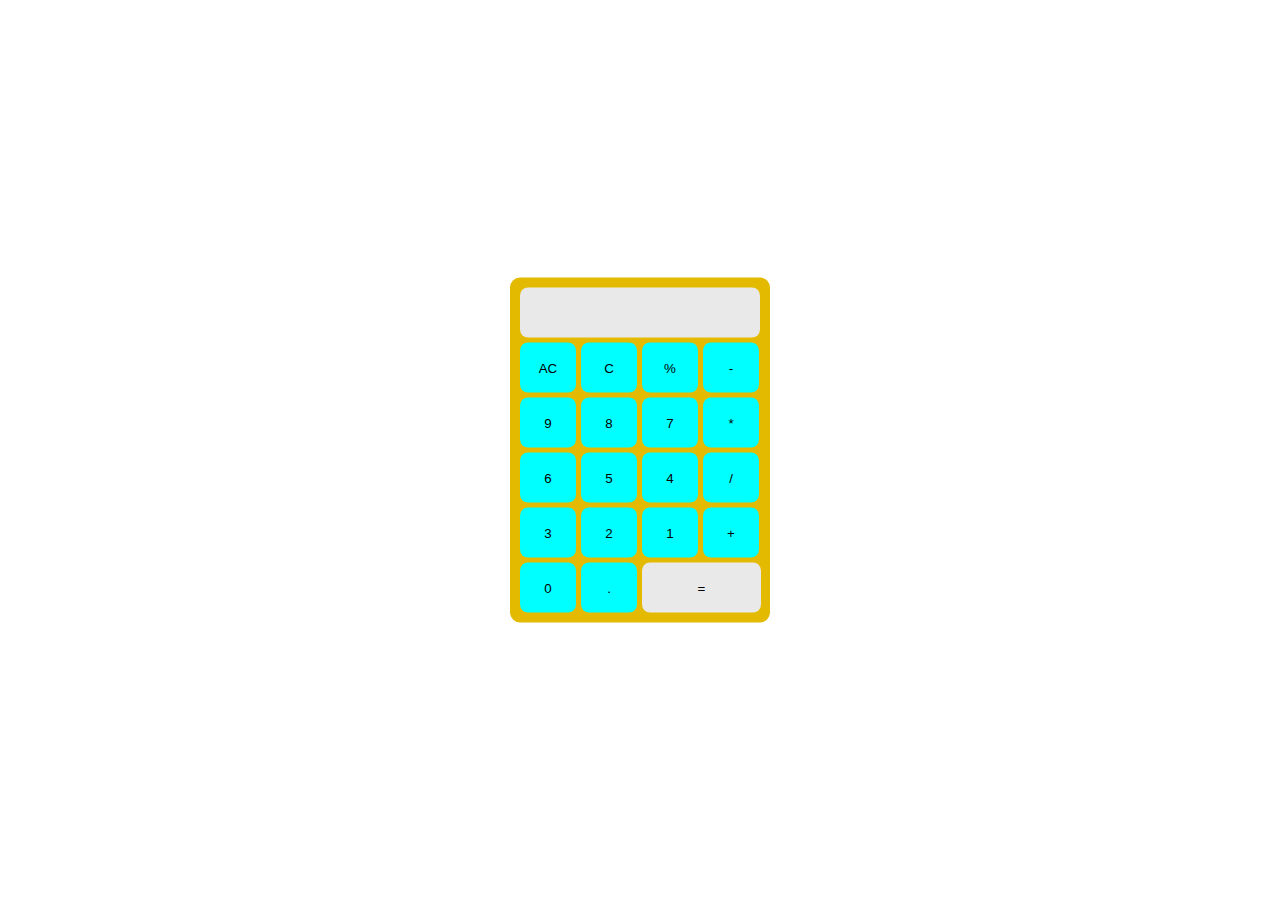
<file: Calculator/calcu.html>
<!DOCTYPE html>
<html lang="en">
<head>
    <meta charset="UTF-8">
    <meta http-equiv="X-UA-Compatible" content="IE=edge">
    <meta name="viewport" content="width=device-width, initial-scale=1.0">
    <title>Calender</title>
    <link rel="stylesheet" href="calcu.css">
</head>
<body>
    <form name="cale">
        <input type="text"  value="" disabled name="display">
        <input type="button"  value="AC" onclick="ac()">
        <input type="button"  value="C" onclick="c()">
        <input type="button"  value="%" onclick="data(this.value)">
        <input type="button"  value="-" onclick="data(this.value)">
        <input type="button"  value="9" onclick="data(this.value)">
        <input type="button"  value="8" onclick="data(this.value)">
        <input type="button"  value="7" onclick="data(this.value)">
        <input type="button"  value="*" onclick="data(this.value)">
        <input type="button"  value="6" onclick="data(this.value)">
        <input type="button"  value="5" onclick="data(this.value)">
        <input type="button"  value="4" onclick="data(this.value)">
        <input type="button"  value="/" onclick="data(this.value)">
        <input type="button"  value="3" onclick="data(this.value)">
        <input type="button"  value="2" onclick="data(this.value)">
        <input type="button"  value="1" onclick="data(this.value)">
        <input type="button"  value="+" onclick="data(this.value)">
        <input type="button"  value="0" onclick="data(this.value)">
        <input type="button"  value="." onclick="data(this.value)">
        <input type="button" value="=" onclick="equal()">
        <div style="clear: both;"></div>
    </form>

    <script src="calcu.js"></script>
</body>
</html>
</file>
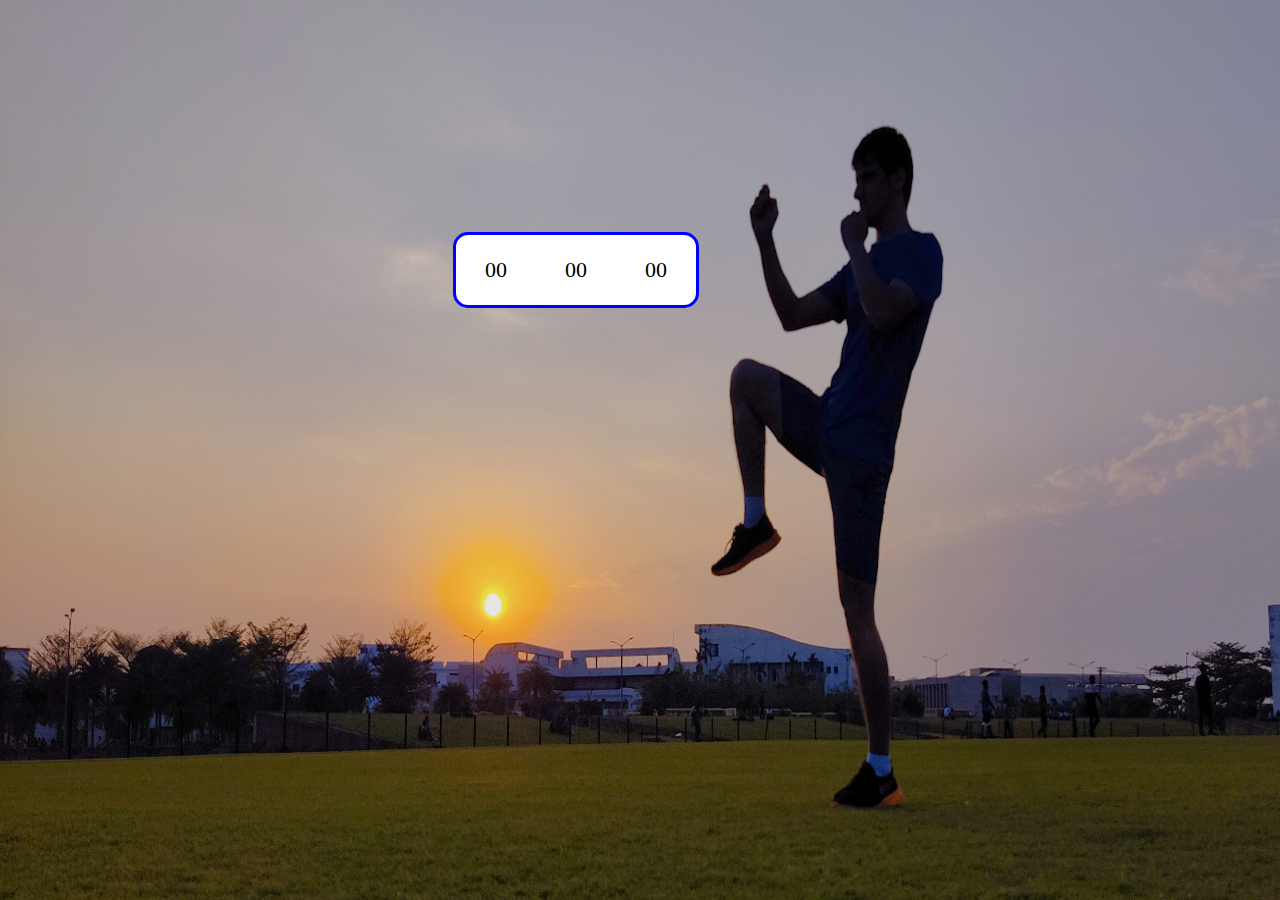
<file: Clock/clock.html>
<!DOCTYPE html>
<html lang="en">
<head>
    <meta charset="UTF-8">
    <meta http-equiv="X-UA-Compatible" content="IE=edge">
    <meta name="viewport" content="width=device-width, initial-scale=1.0">
    <title>Clock</title>
    <link rel="stylesheet" href="clock.css">
</head>
<body>
    <img src="pic.jpg" alt="">
    <div class="clock">
        <div id="hour">00</div>
        <div id="minute">00</div>
        <div id="second">00</div>
    </div>
    <script src="clock.js"></script>
</body>
</html>
</file>
<file: Animation woman on the bike/style.css>
* {
  margin: 0;
  padding: 0;
  box-sizing: border-box;
}

body {
  text-align: center;
  padding-top: 15px;
  /* background-color: aqua; */
}

#right-wheel,
#left-wheel {
  animation: wheel 2s infinite linear;
  transform-origin: center;
  transform-box: fill-box;
}
#woman-bike {
  animation: bike 1s ease-in-out infinite alternate;
  transform-origin: bottom;
}

@keyframes wheel {
  from {
    transform: rotateZ(0deg);
  }
  to {
    transform: rotateZ(360deg);
  }
}
@keyframes bike {
  from {
    transform: rotateX(0deg);
  }
  to {
    transform: rotateX(20deg);
  }
}
</file>
<file: Countdown/style.css>
*{
    margin: 0;
    padding: 0;
    box-sizing: border-box;
}
body{
    font-family:Arial, Helvetica, sans-serif;
}

h2{
    font-size: 5rem;
    font-weight: bold;
    padding: 3rem;
    color: #ffffff;
    background: #e243cc;
background: linear-gradient(90deg, #e243cc 45%, #00d4ff 100%);
    border-radius: 15px;
    margin-top: 5px;
}
.coming-soon{
    min-width: 100vh;
    display: flex;
    align-items: center;
    flex-direction: column;
    justify-content: center;
}
.countdown{
    display: flex;
    justify-content: space-around;
    text-align: center;
}
.day,.hour,.minute,.second{
    font-size: 3rem;
    margin-top: 10px;
    color: #ffffff;
    background: rgb(62,253,255);
background: linear-gradient(0deg, rgba(62,253,255,1) 0%, rgba(255,62,251,0.8323704481792717) 100%);
    padding: 5px;
    border-radius: 15px;
}
.timer{
    height: 58vh;
}
</file>
<file: Quiz App/style.css>
@import url('https://fonts.googleapis.com/css2?family=Poppins:wght@600&display=swap');

*{
    margin: 0;
    padding: 0;
    box-sizing: border-box;
}

body{
    background-color: lightgray;
    background-image: linear-gradient(315deg, #b8c6db 20%, #f5f7fa 100%);
    display: flex;
    align-items: center;
    justify-content: center;
    font-family: 'Poppins', sans-serif;
    margin: 0;
    min-height: 100vh;
}

.quiz-container{
    background: #fff;
    border-radius: 10px;
    box-shadow: 0 0 10px 5px rgba(100,100,100,0.1);
    width: 550px;
    max-height: 100%;
    overflow: hidden;
}

.quiz-header{
    padding: 4rem;
}

h2{
    padding: 1rem;
    margin: 0;
    text-align: center;
}
input{
    cursor: pointer;
}

ul{
    list-style-type: none;
    padding: 0;
}
ul li{
    cursor: pointer;
    font-size: 1rem;
    margin: 1rem 0;
}
ul li:hover{
   color:blue;
}


button{
    background-color:#332da7;
    border: none;
    color: #fff;
    display: block;
    font-family: inherit;
    font-size: 1.1rem;
    cursor: pointer;
    width: 100%;
    padding: 0.7rem;

}
button:hover{
    background-color: #f5f7fa;
    color:rgb(0, 255, 0);
    box-shadow: inset 0 0 10px 5px rgba(17, 255, 0, 0.347);
}
</file>
<file: Social Media cart/style.css>
*{
    margin: 0;
    padding: 0;
}

html{
    font: size 62.5%;
    background: #9900ff;
    background: linear-gradient(90deg, #1a0081e5 0%,#0800ffb9 70%, #aba1ff59 100%) ;
}

#square3d {
    width: 100px;
    height: 100px;
    background-color: #ff07da;
    animation: changeDimention 10s infinite;
    position: absolute;
    left: 60px;
    margin: 7rem;
    border-radius: 10%;
    box-shadow: -0.4em 0.4em 0 #e1e1e17b,-0.6em 0.6em 0 #00ff15,-0.6em 0.6em 0 #00ff15;
}
#square3d1 {
    width: 100px;
    height: 100px;
    background-color: #ff07da;
    animation: changeDimention1 10s infinite;
    position: absolute;
    left: 60rem;
    top: 20rem;
    margin: 7rem;
    border-radius: 30% 1% ;
    opacity: 0.5;
    box-shadow: -0.4em 0.4em 0 #e1e1e17b,-0.6em 0.6em 0 #00ff15,-0.6em 0.6em 0 #00ff15;
}
@keyframes changeDimention {
    0% {
      transform: rotate(0deg);
    }
    50% {
      transform: rotate(25deg) skew(10deg, 25deg);
      box-shadow: -2em 2em 0 #00ff2a7e,5em 5em 10em #ff579774,-6em 6em 0 #ff579774;
      left: 90px;
    }
    100% {
      transform: rotateY(190deg) skew(10deg, 25deg);
      box-shadow: -2em 2em 0 #00aaff6e,-4em 4em 0 #ff00007a,-6em 6em 0 #ff579774;
      right: 120px;
    }
}
@keyframes changeDimention1 {
    0% {
      transform: rotate(0deg);
    }
    50% {
      transform: rotate(25deg) skew(10deg, 25deg);
      box-shadow: -2em 4em 0 #00ff2a,-4em 6em 0 #ff006274,-6em 8em 0 #00eaff74;
      left: 90px;
    }
    100% {
      transform: rotateX(190deg) skewY(10deg, 25deg);
      box-shadow: -4em 4em 0 #00aaff6e,6em -8em 9em #ff00007a,-8em 8em 0 #ff579774;
      right: 120px;
    }
}


.container{
    width: 100%;
    height: 100vh;
    background-color: #090b42c0;
    display: flex;
    justify-content: center;
    align-items: center;
}

.card{
    width: 35rem;
}

.card-bio{
    background: #9900ff;
    background: linear-gradient(90deg, #9900ff99 0%,#ff000098 50%, #ff95009a 100%);
    padding: 3rem 3rem 8rem 3rem;
    display: flex;
    border-radius: 0.5rem 0.5rem 0 0;
    position: relative;
    height: 5rem;
    z-index: 100;
}

.img-wrapper{
    width: 10rem;
    height: 10rem;
    margin-right: 3rem;
}
.img-wrapper img{
    width: 100%;
    height: 110%;
    object-fit: cover;
    border-radius: 50%;
}
img:hover{
    transform: skew(-30deg, 30deg);
    transition-duration: 5s;
    animation-iteration-count: infinite;
}

.person-info{
    width: 50%;
    font-family: "Dosis", serif;
    color: #fff;
    text-shadow:0 0.1rem 0.2rem #0000004d;
}
.person-info h3{
    font-size: 2.5rem;
    font-weight: 500;
    letter-spacing: 0.1rem;
    margin-bottom: 1rem;
}
.person-info p{
    font-size: 1.5rem;
}

.card-btn{
    position: absolute;
    bottom: -2.5rem;
    right: 9.5rem;
    width: 15rem;
    height: 4rem;
    background: #0056ff;
    background: linear-gradient(90deg, #0056ff 0%, #ff00c2 100%);
    color: #fff;
    border-radius: 5rem;
    border: none;
    font-family: "Dosis",serif;
    font-size: 2rem;
    text-transform: uppercase;
    box-shadow: 0 0.3rem 0.8rem #0000004d;
    outline: none;
    cursor: pointer;
    transition: all 0.5s;
}
.change .card-btn{
    width: 4rem;
    right: 5rem;
    bottom: -3rem;
    border-radius: 50%;
}
.card-btn-contact{
    transition: all 0.5s 0.1s;
}

.card-btn-contact,
.card-btn i{
    width: 100%;
    position: absolute;
    top: 50%;
    left: 50%;
    transform: translate(-50%, -50%);
}

.change .card-btn-contact{
    opacity: 0;
    visibility: hidden;
    transition: all 0.1s;
}
.card-btn i{
    opacity: 0;
    visibility: hidden;
}
.change .card-btn i{
    opacity: 1;
    visibility: visible;
    transition: all 0.5s;
}

.card-contact{
    background: linear-gradient(90deg, #9900ff99 0%,#ff95009a 50%) #ff000098 100% ;
    color: #fff;
    padding: 1rem 1rem;
    border-radius: 0 0 0.5rem 0.5rem;
    transform: translateY(-100%);
    transition: all 0.5s;
}
.change .card-contact{
    transform: translateY(0);
}
.card-contact h4{
    font-family: "Dosis", serif;
    font-size: 1.5rem;
    font-weight: 500;
    text-transform: uppercase;
    letter-spacing: 0.1rem;
    text-shadow: 0 0.1rem 0.2rem #0000004d;
    transform: scale(0);
    transform-origin: left;
    transition: all 0.5s;
}
.change .card-contact h4{
    transform: scale(1);
}

.card-social{
    transition: 0.3s;
    padding: 0.5rem;
    margin: 0.5rem 0;
    border-radius: 0.3rem;
    display: flex;
    align-items: center;
    cursor: pointer;
    transform: translateY(-50%);
    opacity: 0;
    visibility: hidden;
}

.github{
    background: #8882a5;
    background: linear-gradient(90deg, #ffffffcc 0%,#817c74b9 70%, #00000059 100%) ;
    transition: all .5s .3s;
}
.linkedin{
    background: rgb(206, 133, 255);
    background: linear-gradient(90deg, #ffffffcc 0%, #52cbffb9 70%, #007bb659 100%) ;
    transition: all .5s .5s;
}
.fb{
    background: #ce85ff;
    background: linear-gradient(90deg, #ffffffcc 0%, #5350a3b9 70%, #3b599859 100%) ;
    transition: all .5s .7s;
}

.change .card-social{
    transform: translateY(0);
    opacity: 1;
    visibility: visible;
}
.icon-wrapper{
    width: 4rem;
    height: 4rem;
    border-radius: 50%;
    display: flex;
    justify-content: center;
    align-items: center;
    margin-right: 2rem;
}
.github .icon-wrapper{
    background-color: #000000;
}
.linkedin .icon-wrapper{
    background-color: #007bb6;
}
.fb .icon-wrapper{
    background-color: #3b5998
}

.icon-wrapper i{
    font-size: 2rem;
    color: #fff;
}

.contact-details h4{
    font-family: "Dosis", serif;
    font-size: 1.6rem;
    letter-spacing: 0.1rem;
    margin-bottom: 0.5rem;
}

.github h4{
    color: #000000;
    font-family: "Dosis";
}
.linkedin h4{
    color: #007bb6;
    font-family: "Dosis";
}
.fb h4{
    color: #3b5998;
    font-family: "Dosis";
}


.contact-details p{
    font-family: "Dosis";
    font-size: 1.4rem;
    letter-spacing: 0.1rem;
}

.contact-detalis p a{
    list-style-type: none;
    text-decoration: none;
    font-family: "Dosis";
}
.contact-detalis p a:hover{
    text-decoration: underline;
    font-weight: bold;
}
</file>
<file: Calculator/calcu.css>
*{
    margin: 0;
    padding: 0;
    outline: none;
}

body, html{
    height: 100%;
}
form{
    background-color: #e4ba00;
    width: 250px;
    border-radius: 10px;
    position: relative;
    padding: 5px;
    top: 50%;
    left: 50%;
    transform: translate(-50%, -50%);
}

input[name="display"] {
    background: #e9e9e9;
    height: 50px;
    text-align: right;
    border-radius: 8px;
    margin: 5px;
    width: 220px;
    border: none;
    padding: 0 10px;
}

input[type="button"] {
    float: left;
    width: calc(100% / 4 - 6.5px);
    background: aqua;
    border-radius: 8px;
    height: 50px;
    text-align: center;
    margin: 0 0 5px 5px;
    border: none;
}

input[type="button"]:nth-last-of-type(1){
    background: #e9e9e9;
    width: calc(50% - 6px);
}
</file>
<file: Clock/clock.css>
*{
    margin: 0;
    padding: 0;
}
img{
    position:absolute;
    z-index: -1;
    top: 50%;
    left: 50%;
    transform: translate(-50%, -50%);
    height: 100%;
    width: 100%;
}
body,html{
    height: 100%;
}
.clock{
    width: 240px;
    height: 70px;
    background: #ffffff;
    border-radius: 15px;
    border:blue solid;
    position: relative;
    top: 30%;
    left: 45%;
    transform: translate(-50%, -50%);
}
.clock div{
    float: left;
    width: calc(100% / 3);
    color: #000000;
    text-align: center;
    margin-top: 22px;
    font-size: 22px;
}
</file>
